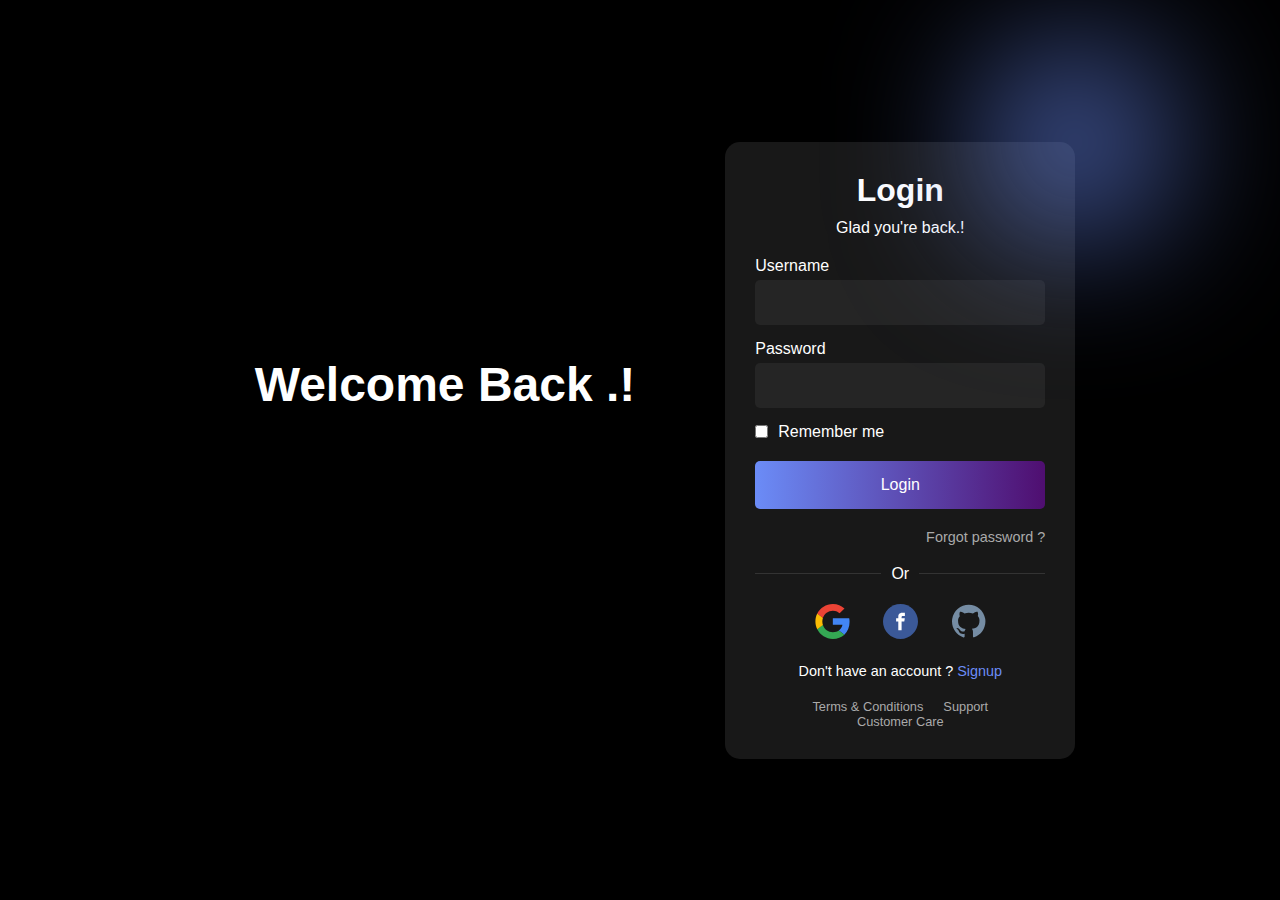
<file: index.html>
<!DOCTYPE html>
<html lang="en">

<head>
    <meta charset="UTF-8">
    <meta name="viewport" content="width=device-width, initial-scale=1.0">
    <link rel="stylesheet" href="index.css">
    <title>Login Page</title>
</head>

<body>
    <div class="container">
        <div class="welcomeText">
            <h1>Welcome Back .!</h1>
        </div>
        <div class="loginBox">
            <h2>Login</h2>
            <p>Glad you're back.!</p>
            <form>
                <div class="inputGroup">
                    <label for="username">Username</label>
                    <input type="text" id="username" name="username">
                </div>
                <div class="inputGroup">
                    <label for="password">Password</label>
                    <input type="password" id="password" name="password">
                </div>
                <div class="rememberMe">
                    <input type="checkbox" id="rememberMe">
                    <label for="rememberMe">Remember me</label>
                </div>
                <button type="submit" class="loginButton">Login</button>
                <a href="./forgot.html" class="forgotPassword">Forgot password ?</a>
                <div class="orSection">
                    <hr>
                    <span>Or</span>
                    <hr>
                </div>
                <div class="socialLogin">
                    <button class="socialButton google"><img src="./img/google-icon-logo-svgrepo-com.svg" alt=""></button>
                    <button class="socialButton facebook"><img src="./img/facebook-svgrepo-com.svg" alt=""></button>
                    <button class="socialButton github"><img src="./img/github-svgrepo-com.svg" alt=""></button>
                </div>
                <p class="signupText">Don't have an account ? <a href="./signup.html">Signup</a></p>
            </form>
            <div class="footerLinks">
                <a href="#">Terms & Conditions</a>
                <a href="#">Support</a>
                <a href="#">Customer Care</a>
            </div>
        </div>
    </div>
</body>

</html>
</file>
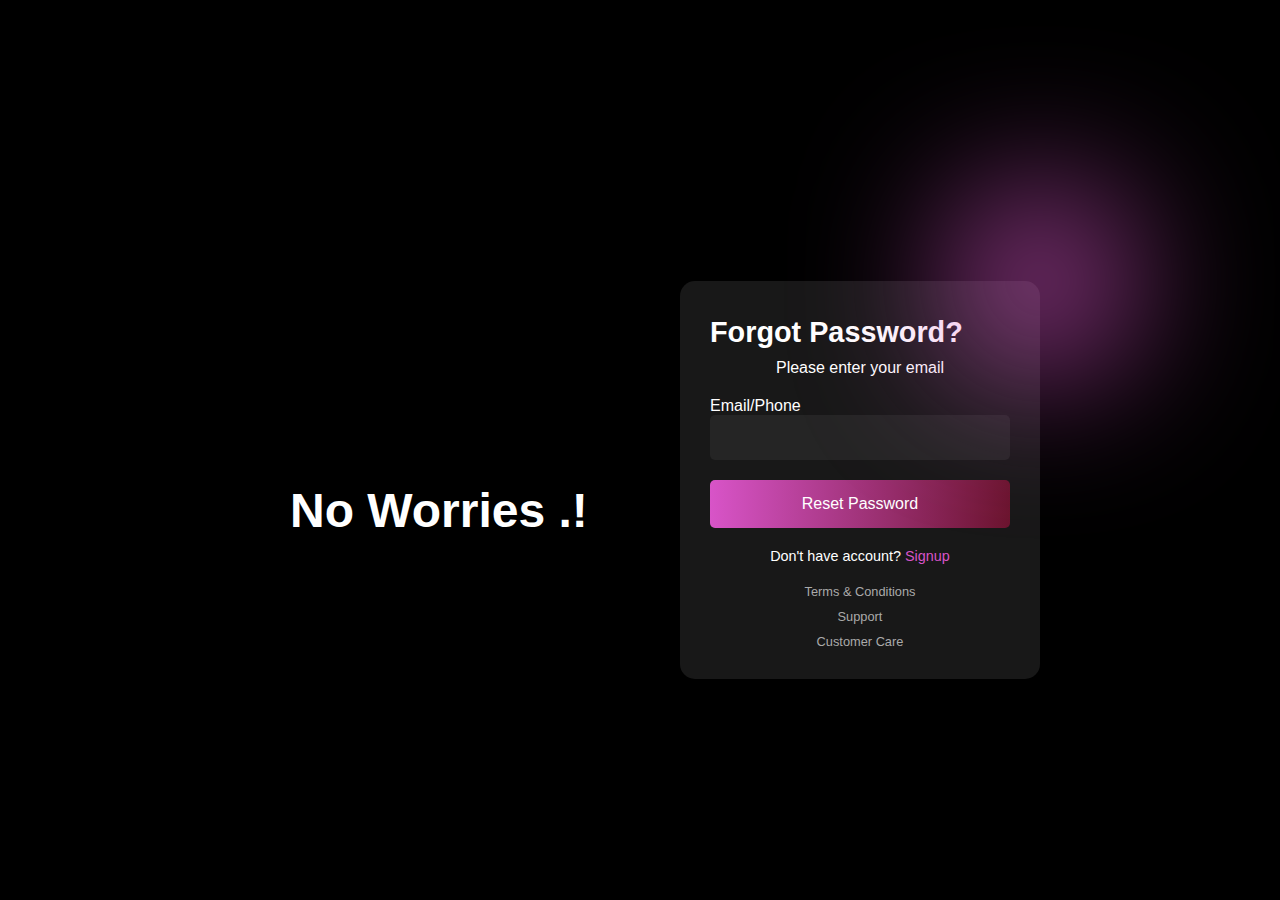
<file: forgot.html>
<!DOCTYPE html>
<html lang="en">

<head>
    <meta charset="UTF-8">
    <meta name="viewport" content="width=device-width, initial-scale=1.0">
    <link rel="stylesheet" href="forgot.css">
    <title>Forgot password page</title>
</head>

<body>
    <div class="container">
        <div class="welcomeText">
            <h1>No Worries .!</h1>
        </div>
        <div class="forgotBox">
            <h2>Forgot Password?</h2>
            <p>Please enter your email</p>
            <form>
                <div class="inputGroup">
                    <label for="email">Email/Phone</label>
                    <input type="email" id="email" name="email">
                </div>
                <button type="submit" class="signupButton">Reset Password</button>

                <p class="signupText">Don't have account? <a href="./signup.html">Signup</a></p>
            </form>
            <div class="footerLinks">
                <a href="#">Terms & Conditions</a>
                <a href="#">Support</a>
                <a href="#">Customer Care</a>
            </div>
        </div>
    </div>
</body>

</html>
</file>
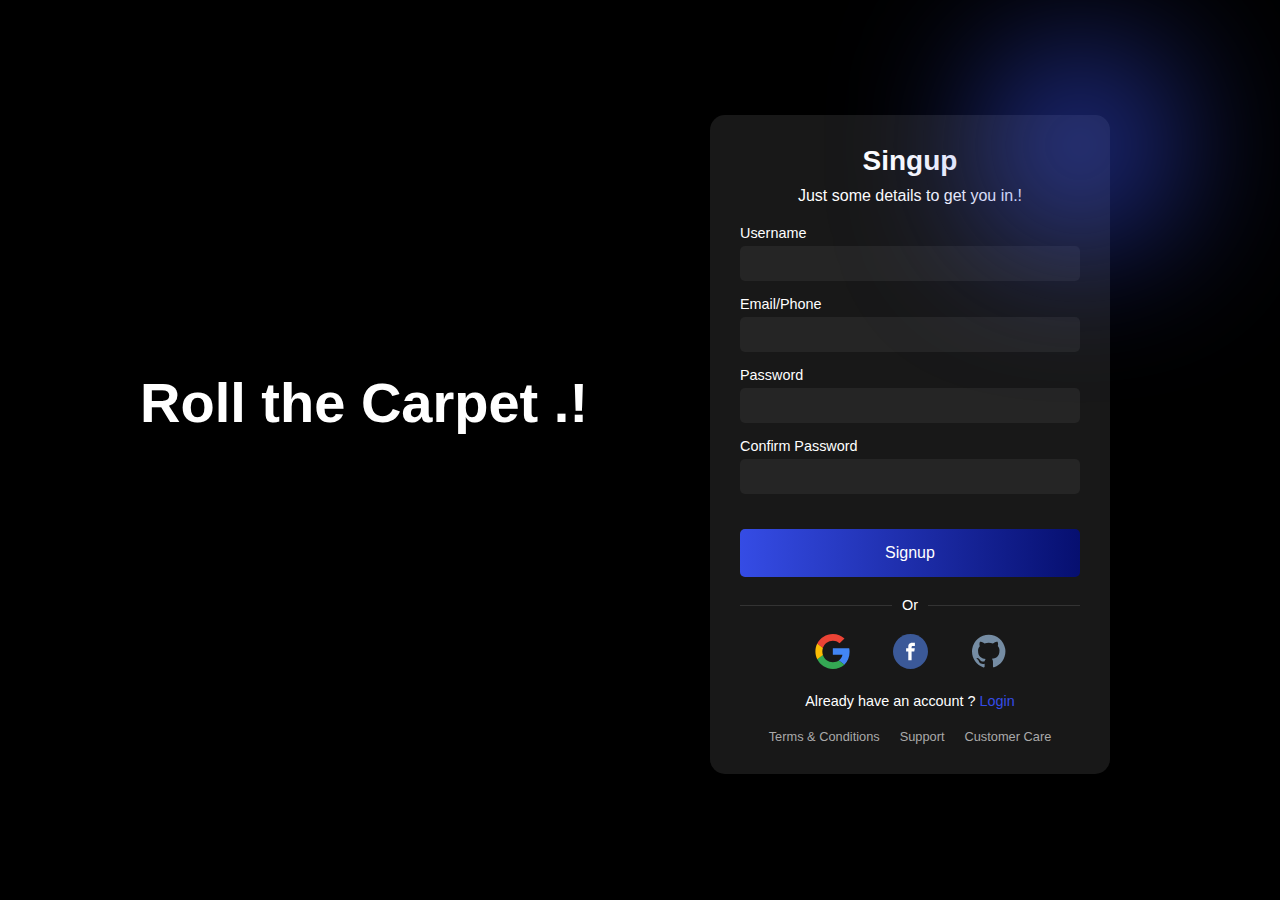
<file: signup.html>
<!DOCTYPE html>
<html lang="en">

<head>
    <meta charset="UTF-8">
    <meta name="viewport" content="width=device-width, initial-scale=1.0">
    <link rel="stylesheet" href="signup.css">
    <title>Signup page</title>
</head>

<body>
    <div class="container">
        <div class="welcomeText">
            <h1>Roll the Carpet .!</h1>
        </div>
        <div class="signupBox">
            <h2>Singup</h2>
            <p>Just some details to get you in.!</p>
            <form>
                <div class="inputGroup">
                    <label for="username">Username</label>
                    <input type="text" id="username" name="username">
                </div>
                <div class="inputGroup">
                    <label for="email">Email/Phone</label>
                    <input type="email" id="email" name="email">
                </div>
                <div class="inputGroup">
                    <label for="password">Password</label>
                    <input type="password" id="password" name="password">
                </div>
                <div class="inputGroup">
                    <label for="password">Confirm Password</label>
                    <input type="password" id="password" name="password">
                </div>
                <button type="submit" class="signupButton">Signup</button>

                <div class="orSection">
                    <hr>
                    <span>Or</span>
                    <hr>
                </div>
                <div class="socialLogin">
                    <button class="socialButton google"><img src="./img/google-icon-logo-svgrepo-com.svg" alt=""></button>
                    <button class="socialButton facebook"><img src="./img/facebook-svgrepo-com.svg" alt=""></button>
                    <button class="socialButton github"><img src="./img/github-svgrepo-com.svg" alt=""></button>
                </div>
                <p class="loginText">Already have an account ? <a href="./index.html">Login</a></p>
            </form>
            <div class="footerLinks">
                <a href="#">Terms & Conditions</a>
                <a href="#">Support</a>
                <a href="#">Customer Care</a>
            </div>
        </div>
    </div>
</body>

</html>
</file>
<file: index.css>
* {
    box-sizing: border-box;
    margin: 0;
    padding: 0;
    font-family: Arial, sans-serif;
}

body {
    background-color: #000;
    color: #FFF;
    display: flex;
    align-items: center;
    justify-content: center;
    height: 100vh;
    padding: 20px; /* Added padding to prevent content from touching screen edges */
}

.container {
    display: flex;
    flex-direction: column;
    gap: 40px;
}

.welcomeText {
    max-width: 500px;
    padding: 20px;
    text-align: center;
    margin-top: 100px;
}

.welcomeText h1 {
    font-size: 2.5rem;
    
}

@media (min-width: 768px) {
    .welcomeText h1 {
        margin-top: 115px;
    }
}

.loginBox {
    background: #181818;
    padding: 20px;
    border-radius: 15px;
    box-shadow: 0 0 20px rgba(0, 0, 0, 0.5);
    max-width: 400px;
    width: 100%;
    margin: auto;
    position: relative;
}

.loginBox::before {
    content: "";
    position: absolute;
    top: -80px;
    right: -80px;
    height: 160px;
    width: 160px;
    background: #6b8cf7;
    border-radius: 50%;
    filter: blur(80px);
}

.loginBox h2 {
    font-size: 2rem;
    margin-bottom: 10px;
    text-align: center;
}

.loginBox p {
    margin-bottom: 20px;
    text-align: center;
}

.inputGroup {
    margin-bottom: 15px;
}

.inputGroup label {
    display: block;
    font-size: 1rem;
    margin-bottom: 5px;
}

.inputGroup input {
    width: 100%;
    padding: 15px;
    background-color: #252525;
    border: none;
    border-radius: 5px;
    color: #FFF;
}

.rememberMe {
    display: flex;
    align-items: center;
    margin-bottom: 20px;
}

.rememberMe label {
    margin-left: 10px;
}

.loginButton {
    width: 100%;
    padding: 15px;
    background: linear-gradient(to right, #6b8cf7, #4f0e70);
    border: none;
    color: #FFF;
    font-size: 1rem;
    border-radius: 5px;
    cursor: pointer;
    margin-bottom: 20px;
}

.loginButton:hover {
    background: linear-gradient(to right, #5500d4, #6b8cf7);
}

.forgotPassword {
    display: block;
    color: #AAA;
    font-size: 0.9rem;
    text-align: right;
    text-decoration: none;
    margin-bottom: 20px;
}

.orSection {
    display: flex;
    align-items: center;
    gap: 10px;
    margin-bottom: 20px;
}

.orSection hr {
    flex: 1;
    border: none;
    height: 1px;
    background: #333;
}

.orSection span {
    font-size: 1rem;
}

.socialLogin {
    display: flex;
    gap: 10px;
    margin-bottom: 20px;
    justify-content: center;
}

.socialButton {
    width: 20%;
    height: 40px;
    border: none;
    color: #FFF;
    cursor: pointer;
    background: none;
}

.socialButton img {
    height: 30px;
}

.signupText {
    font-size: 0.9rem;
    text-align: center;
    margin-bottom: 20px;
}

.signupText a {
    color: #6b8cf7;
    text-decoration: none;
}

.footerLinks {
    text-align: center;
    display: flex;
    justify-content: center;
    flex-wrap: wrap;
}

.footerLinks a {
    font-size: 0.8rem;
    color: #AAA;
    margin: 0 10px;
    text-decoration: none;
}

/* Media Queries for Responsiveness */

@media (min-width: 768px) {
    .container {
        flex-direction: row;
        gap: 40px;
    }

    .welcomeText {
        text-align: left;
        margin-top: 50px;
        padding: 50px;
    }

    .loginBox {
        max-width: 350px;
        padding: 30px;
    }

    .welcomeText h1 {
        font-size: 3rem;
    }

    .loginBox h2 {
        font-size: 2rem;
    }

    .loginButton {
        padding: 15px;
    }

    .socialButton img {
        height: 35px;
    }
}
</file>
<file: forgot.css>
* {
    box-sizing: border-box;
    margin: 0;
    padding: 0;
    font-family: Arial, sans-serif;
}

body {
    background-color: black;
    color: #fff;
    display: flex;
    align-items: center;
    justify-content: center;
    height: 100vh;
    padding: 20px;
}

.container {
    display: flex;
    flex-direction: column;
    align-items: center;
    gap: 20px;
    max-width: 100%;
}

.welcomeText {
    text-align: center;
    position: relative;
    white-space: nowrap;
}

.welcomeText h1 {
    font-size: 3rem;
}

.forgotBox {
    background-color: #181818;
    padding: 30px;
    border-radius: 15px;
    box-shadow: 0 0 20px rgba(0, 0, 0, 0.5);
    position: relative;
    max-width: 400px;
    width: 100%;
}

.forgotBox::before {
    content: "";
    position: absolute;
    top: -80px;
    right: -80px;
    height: 160px;
    width: 160px;
    background-color: #d854c8;
    border-radius: 50%;
    filter: blur(80px);
}

.forgotBox h2 {
    font-size: 1.8rem;
    margin-top: 5px;
    margin-bottom: 10px;
}

.forgotBox p {
    margin-bottom: 20px;
    text-align: center;
}

.inputGroup input {
    width: 100%;
    padding: 15px;
    background-color: #252525;
    border: none;
    border-radius: 5px;
    color: #fff;
    margin-bottom: 20px;
}

.signupButton {
    width: 100%;
    padding: 15px;
    background: linear-gradient(to right, #d854c8, #6b142e);
    border: none;
    color: #fff;
    font-size: 1rem;
    border-radius: 5px;
    cursor: pointer;
}

.signupButton:hover {
    background: linear-gradient(to right, #6b142e, #d854c8);
}

.signupText {
    font-size: 0.9rem;
    text-align: center;
    margin-top: 20px;
}

.signupText a {
    color: #d854c8;
    text-decoration: none;
}

.footerLinks {
    display: flex;
    flex-direction: column;
    align-items: center;
    gap: 10px;
    margin-top: 20px;
}

.footerLinks a {
    font-size: 0.8rem;
    color: #AAA;
    text-decoration: none;
}

/* Media Queries for Responsiveness */

@media (min-width: 768px) {
    .container {
        flex-direction: row;
        gap: 40px;
    }

    .welcomeText {
        flex: 1;
        max-width: 500px;
        padding: 50px;
        text-align: left;
        margin-top: 100px;
    }

    .forgotBox {
        flex: 1;
    }

    .welcomeText h1 {
        font-size: 3rem;
    }
}

@media (min-width: 1024px) {
    .forgotBox {
        margin-top: 60px;
    }

    .welcomeText {
        margin-top: 120px;
    }
}
</file>
<file: signup.css>
* {
    box-sizing: border-box;
    margin: 0;
    padding: 0;
    font-family: Arial, sans-serif;
}

body {
    background-color: black;
    color: #fff;
    display: flex;
    align-items: center;
    justify-content: center;
    min-height: 100vh;
    padding: 20px;
    position: relative;
}

.container {
    display: flex;
    flex-direction: column;
    gap: 20px;
    max-width: 1000px;
    width: 100%;
    margin: auto;
}

@media (min-width: 768px) {
    .container {
        margin-top: -5px;
    }
}

.welcomeText {
    text-align: center;
    position: relative;
    top: 30px; /* Adjust the position to match login page */
}

.welcomeText h1 {
    font-size: 3rem;
}

@media (min-width: 768px) {
    .welcomeText h1 {
        margin-top: 225px;
    }
}

.signupBox {
    background: #181818;
    padding: 30px;
    border-radius: 15px;
    box-shadow: 0 0 20px rgba(0, 0, 0, 0.5);
    position: relative;
    max-width: 400px;
    width: 100%;
    margin: auto;
    top: 60px; /* Lowering position to match the login page box */
}

.signupBox::before {
    content: "";
    position: absolute;
    top: -50px;
    right: -50px;
    height: 160px;
    width: 160px;
    background: #354ce5;
    border-radius: 50%;
    filter: blur(80px);
}

.signupBox h2 {
    font-size: 1.75rem;
    margin-bottom: 10px;
    text-align: center;
}

.signupBox p {
    margin-bottom: 20px;
    text-align: center;
}

.inputGroup {
    margin-bottom: 15px;
}

.inputGroup label {
    display: block;
    margin-bottom: 5px;
    font-size: 0.9rem;
}

.inputGroup input {
    width: 100%;
    padding: 10px;
    background-color: #252525;
    border: none;
    border-radius: 5px;
    color: #fff;
}

.signupButton {
    width: 100%;
    padding: 15px;
    background: linear-gradient(to right, #354ce5, #060f70);
    border: none;
    color: #fff;
    font-size: 1rem;
    border-radius: 5px;
    cursor: pointer;
    margin-top: 20px;
}

.signupButton:hover {
    background: linear-gradient(to right, #060f70, #354ce5);
}

.orSection {
    display: flex;
    align-items: center;
    gap: 10px;
    margin: 20px 0;
}

.orSection hr {
    flex: 1;
    border: none;
    height: 1px;
    background: #333;
}

.orSection span {
    font-size: 0.9rem;
}

.socialLogin {
    display: flex;
    gap: 10px;
    margin-bottom: 20px;
    justify-content: center;
}

.socialButton {
    width: 20%;
    height: 40px;
    border: none;
    color: #fff;
    cursor: pointer;
    background: none;
}

.socialButton img {
    height: 35px;
}

.loginText {
    font-size: 0.9rem;
    text-align: center;
    margin-top: 20px;
}

.loginText a {
    color: #354ce5;
    text-decoration: none;
}

.footerLinks {
    display: flex;
    justify-content: center;
    gap: 20px;
    margin-top: 20px;
}

.footerLinks a {
    font-size: 0.8rem;
    color: #AAA;
    text-decoration: none;
}

@media (min-width: 768px) {
    .container {
        flex-direction: row;
        gap: 40px;
    }

    .welcomeText {
        flex: 1;
        max-width: 500px;
        text-align: left;
        margin-top: 100px;
    }

    .signupBox {
        flex: 1;
        max-width: 400px;
        margin: auto;
        top: 100px; /* Adjusted to keep consistency between signup and login */
    }

    .welcomeText h1 {
        font-size: 3.5rem;
    }
}
</file>
